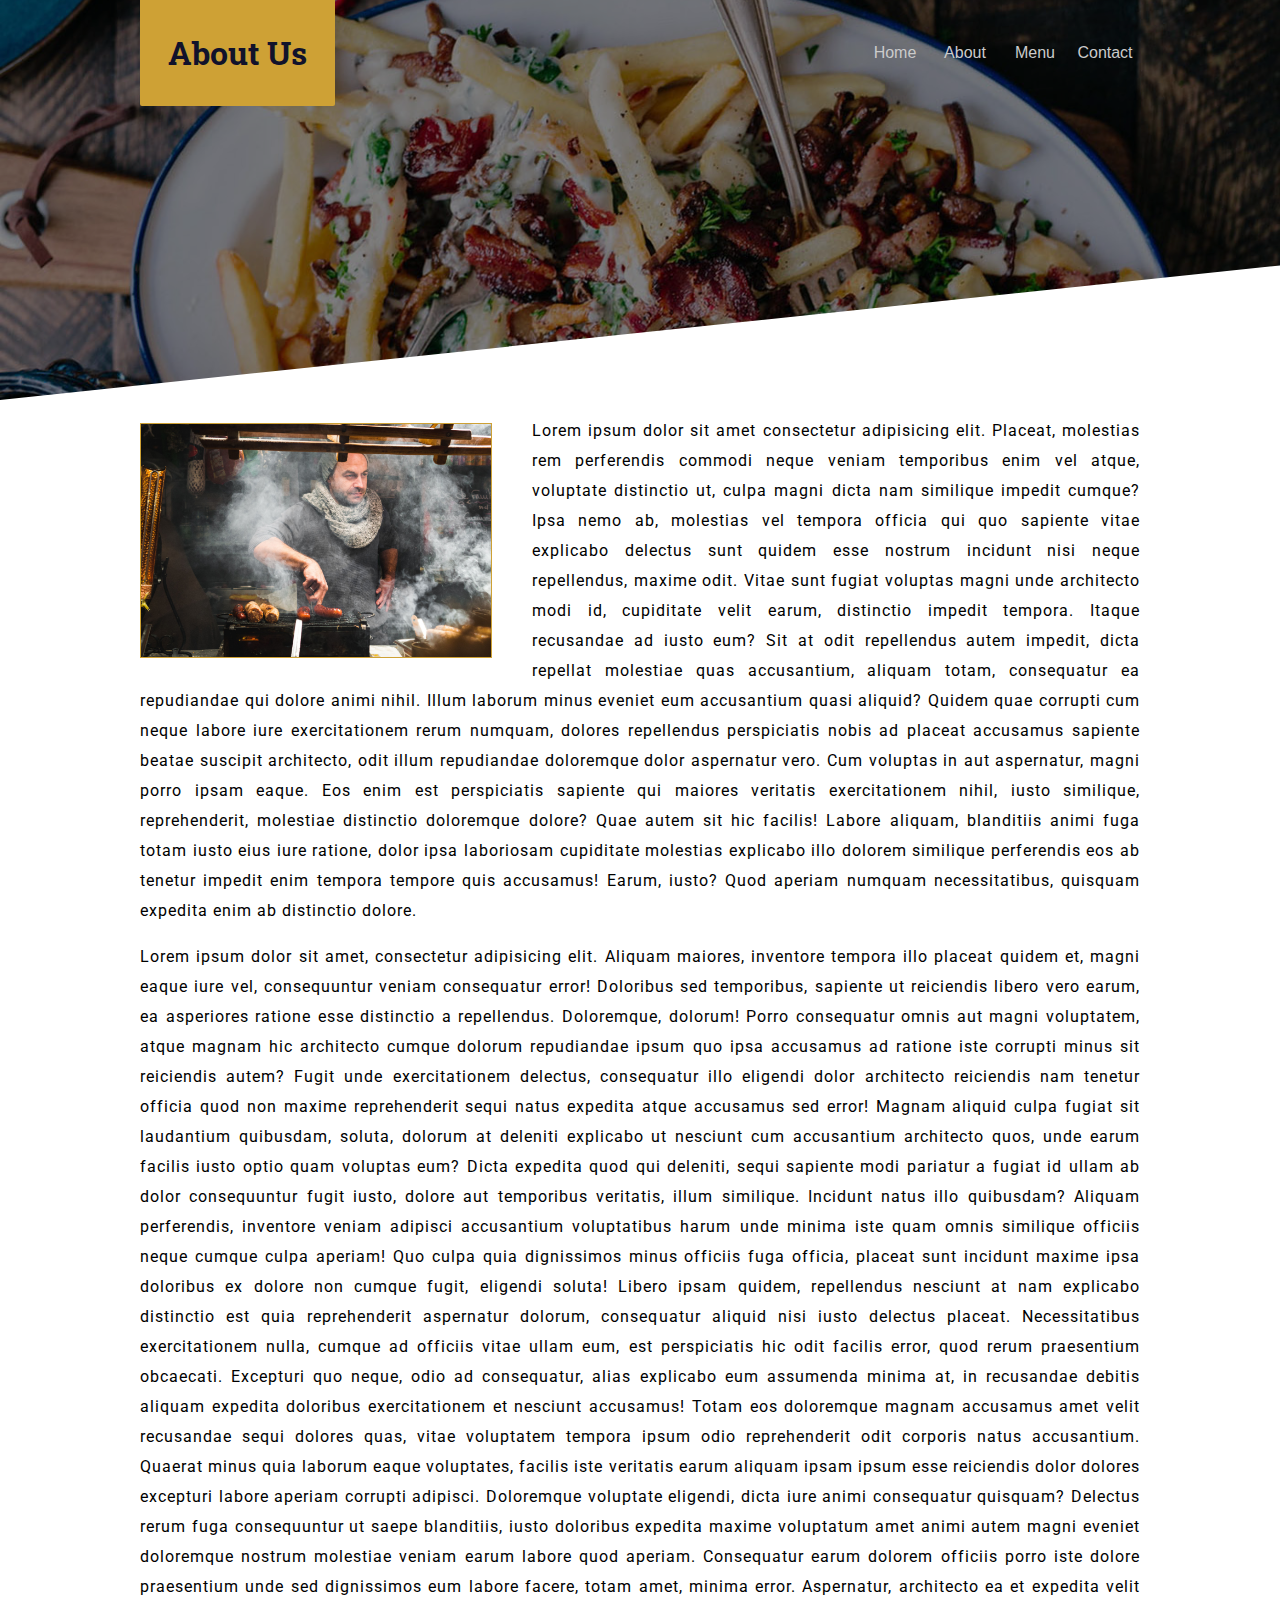
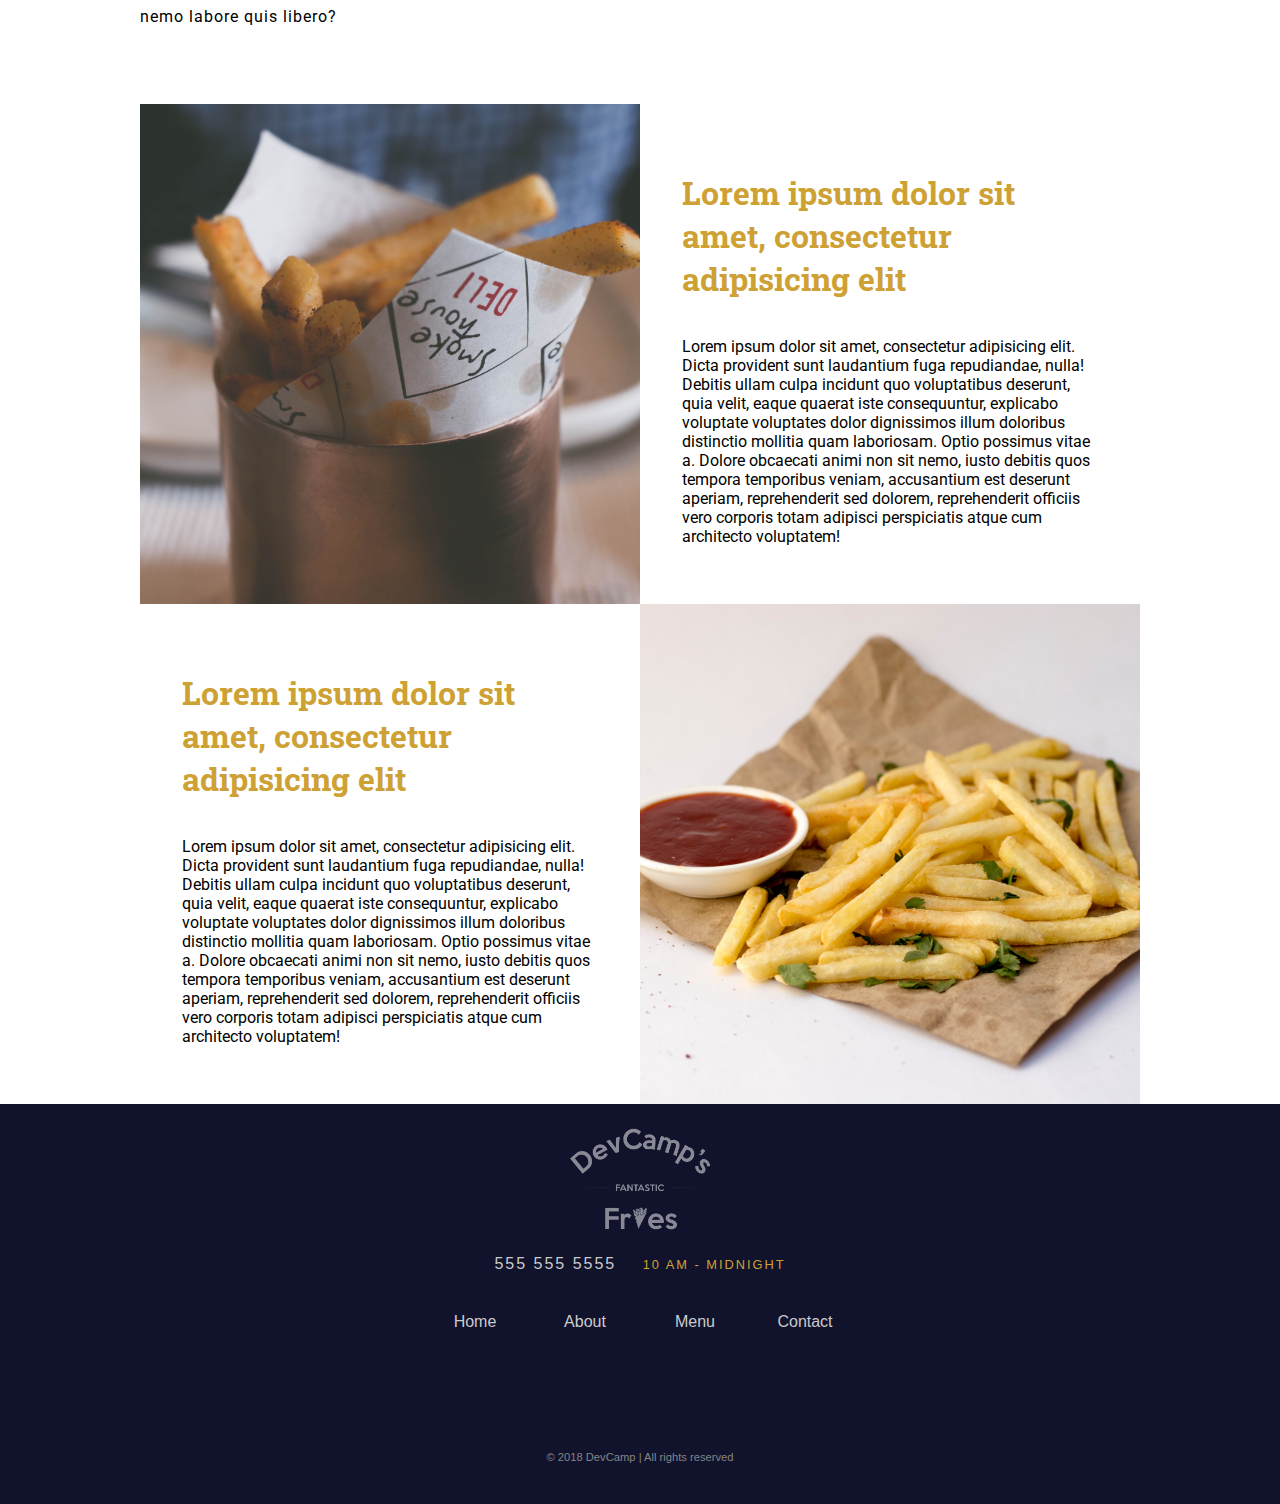
<file: about.html>
<!DOCTYPE html>
<html>
<head>
    <meta charset="utf-8" />
    <title>About</title>
    <meta name="viewport" content="width=device-width, initial-scale=1">
    
    <link href="https://fonts.googleapis.com/css?family=Roboto" rel="stylesheet">
    <link href="https://fonts.googleapis.com/css?family=Roboto|Ubuntu+Condensed" rel="stylesheet">
    <link href="https://fonts.googleapis.com/css?family=Roboto+Slab" rel="stylesheet">

    <link rel="stylesheet" href="https://use.fontawesome.com/releases/v5.5.0/css/all.css" integrity="sha384-B4dIYHKNBt8Bc12p+WXckhzcICo0wtJAoU8YZTY5qE0Id1GSseTk6S+L3BlXeVIU" crossorigin="anonymous">
    <link rel="stylesheet" href="styles/common.css">
    <link rel="stylesheet" href="styles/nav.css">
    <link rel="stylesheet" href="styles/footer.css">
    <link rel="stylesheet" href="styles/skewed-header.css">
    <link rel="stylesheet" href="styles/page-container.css">
    <link rel="stylesheet" href="styles/square-grid.css">
    <link rel="stylesheet" href="styles/helpers.css">
    <link rel="stylesheet" href="styles/media-queries.css">

</head>
<body>
    <div class="skewed-header">
        <div class="header-bg" style="background-image: url('images/about-us.jpg')"></div> 

        <div class="skewed-header-wrapper">
            <div class="skewed-header-content">
                <div class="heading-wrapper">
                    <h1> About Us</h1>
                </div> 
                                        
                <div class="links-wrapper">
                    <div class="nav-link">
                        <a href="index.html">Home</a>
                    </div>
            
                    <div class="nav-link">
                        <a href="about.html">About</a>
                    </div>
            
                    <div class="nav-link">
                        <a href="menu.html">Menu</a>
                    </div>
            
                    <div class="nav-link">
                        <a href="contact.html">Contact</a>
                    </div>
                </div>
            </div>
        </div>
    </div>

    <div class="page-container">
        <div class="content-wrapper">
            <img src="images/people/chef.jpg" alt="Featured Chef" id="chef">

            <p>Lorem ipsum dolor sit amet consectetur adipisicing elit. Placeat, molestias rem perferendis commodi neque veniam temporibus enim vel atque, voluptate distinctio ut, culpa magni dicta nam similique impedit cumque? Ipsa nemo ab, molestias vel tempora officia qui quo sapiente vitae explicabo delectus sunt quidem esse nostrum incidunt nisi neque repellendus, maxime odit. Vitae sunt fugiat voluptas magni unde architecto modi id, cupiditate velit earum, distinctio impedit tempora. Itaque recusandae ad iusto eum? Sit at odit repellendus autem impedit, dicta repellat molestiae quas accusantium, aliquam totam, consequatur ea repudiandae qui dolore animi nihil. Illum laborum minus eveniet eum accusantium quasi aliquid? Quidem quae corrupti cum neque labore iure exercitationem rerum numquam, dolores repellendus perspiciatis nobis ad placeat accusamus sapiente beatae suscipit architecto, odit illum repudiandae doloremque dolor aspernatur vero. Cum voluptas in aut aspernatur, magni porro ipsam eaque. Eos enim est perspiciatis sapiente qui maiores veritatis exercitationem nihil, iusto similique, reprehenderit, molestiae distinctio doloremque dolore? Quae autem sit hic facilis! Labore aliquam, blanditiis animi fuga totam iusto eius iure ratione, dolor ipsa laboriosam cupiditate molestias explicabo illo dolorem similique perferendis eos ab tenetur impedit enim tempora tempore quis accusamus! Earum, iusto? Quod aperiam numquam necessitatibus, quisquam expedita enim ab distinctio dolore.</p>

            <p>Lorem ipsum dolor sit amet, consectetur adipisicing elit. Aliquam maiores, inventore tempora illo placeat quidem et, magni eaque iure vel, consequuntur veniam consequatur error! Doloribus sed temporibus, sapiente ut reiciendis libero vero earum, ea asperiores ratione esse distinctio a repellendus. Doloremque, dolorum! Porro consequatur omnis aut magni voluptatem, atque magnam hic architecto cumque dolorum repudiandae ipsum quo ipsa accusamus ad ratione iste corrupti minus sit reiciendis autem? Fugit unde exercitationem delectus, consequatur illo eligendi dolor architecto reiciendis nam tenetur officia quod non maxime reprehenderit sequi natus expedita atque accusamus sed error! Magnam aliquid culpa fugiat sit laudantium quibusdam, soluta, dolorum at deleniti explicabo ut nesciunt cum accusantium architecto quos, unde earum facilis iusto optio quam voluptas eum? Dicta expedita quod qui deleniti, sequi sapiente modi pariatur a fugiat id ullam ab dolor consequuntur fugit iusto, dolore aut temporibus veritatis, illum similique. Incidunt natus illo quibusdam? Aliquam perferendis, inventore veniam adipisci accusantium voluptatibus harum unde minima iste quam omnis similique officiis neque cumque culpa aperiam! Quo culpa quia dignissimos minus officiis fuga officia, placeat sunt incidunt maxime ipsa doloribus ex dolore non cumque fugit, eligendi soluta! Libero ipsam quidem, repellendus nesciunt at nam explicabo distinctio est quia reprehenderit aspernatur dolorum, consequatur aliquid nisi iusto delectus placeat. Necessitatibus exercitationem nulla, cumque ad officiis vitae ullam eum, est perspiciatis hic odit facilis error, quod rerum praesentium obcaecati. Excepturi quo neque, odio ad consequatur, alias explicabo eum assumenda minima at, in recusandae debitis aliquam expedita doloribus exercitationem et nesciunt accusamus! Totam eos doloremque magnam accusamus amet velit recusandae sequi dolores quas, vitae voluptatem tempora ipsum odio reprehenderit odit corporis natus accusantium. Quaerat minus quia laborum eaque voluptates, facilis iste veritatis earum aliquam ipsam ipsum esse reiciendis dolor dolores excepturi labore aperiam corrupti adipisci. Doloremque voluptate eligendi, dicta iure animi consequatur quisquam? Delectus rerum fuga consequuntur ut saepe blanditiis, iusto doloribus expedita maxime voluptatum amet animi autem magni eveniet doloremque nostrum molestiae veniam earum labore quod aperiam. Consequatur earum dolorem officiis porro iste dolore praesentium unde sed dignissimos eum labore facere, totam amet, minima error. Aspernatur, architecto ea et expedita velit nemo labore quis libero?</p>
        </div>
    </div>

    <div class="spacer60"></div>

    <div class="squares-wrapper">
        <div class="squares">
            <div class="square">
                <div class="img-wrapper">
                    <img src="images/squares/fries-sq-1.jpg" alt="Fries">
                </div>
             
                 <div class="square-text-wrapper">
                     <h1>Lorem ipsum dolor sit amet, consectetur adipisicing elit </h1>
             
                     <p>Lorem ipsum dolor sit amet, consectetur adipisicing elit. Dicta provident sunt laudantium fuga repudiandae, nulla! Debitis ullam culpa incidunt quo voluptatibus deserunt, quia velit, eaque quaerat iste consequuntur, explicabo voluptate voluptates dolor dignissimos illum doloribus distinctio mollitia quam laboriosam. Optio possimus vitae a. Dolore obcaecati animi non sit nemo, iusto debitis quos tempora temporibus veniam, accusantium est deserunt aperiam, reprehenderit sed dolorem, reprehenderit officiis vero corporis totam adipisci perspiciatis atque cum architecto voluptatem!</p>
                 </div>
            </div>
            <div class="square">                
                <div class="square-text-wrapper">
                    <h1>Lorem ipsum dolor sit amet, consectetur adipisicing elit </h1>
                 
                    <p>Lorem ipsum dolor sit amet, consectetur adipisicing elit. Dicta provident sunt laudantium fuga repudiandae, nulla! Debitis ullam culpa incidunt quo voluptatibus deserunt, quia velit, eaque quaerat iste consequuntur, explicabo voluptate voluptates dolor dignissimos illum doloribus distinctio mollitia quam laboriosam. Optio possimus vitae a. Dolore obcaecati animi non sit nemo, iusto debitis quos tempora temporibus veniam, accusantium est deserunt aperiam, reprehenderit sed dolorem, reprehenderit officiis vero corporis totam adipisci perspiciatis atque cum architecto voluptatem!</p>
                </div>

                <div class="img-wrapper">
                    <img src="images/squares/fries-sq-2.jpg" alt="Fries">
                </div>
            </div>
        </div>
    </div>

    <div class="footer">
        <div class="logo-footer">
            <img src="images/logos/decamp-fantastic-fries-logo-white.png" alt="Logo">
        </div>

        <div class="footer-phone-hours">
           <span class="phone">
                555 555 5555
           </span>

           <span class="hours">
               10 am - midnight
           </span>
        </div>

        <div class="links-wrapper">
            <div class="nav-link">
                <a href="index.html">Home</a>
            </div>

            <div class="nav-link">
                <a href="about.html">About</a>
            </div>

            <div class="nav-link">
                <a href="menu.html">Menu</a>
            </div>

            <div class="nav-link">
                <a href="contact.html">Contact</a>
            </div>
        </div>

        <div class="social-media-icons-wrapper">
            <a href="#">
                <i class="fab fa-instagram"></i>
            </a>

            <a href="#">
                <i class="fab fa-twitter"></i>
            </a>

            <a href="#">
                <i class="fab fa-facebook-f"></i>
            </a>
        </div>

        <div class="copyright-wrapper">
            &copy; 2018 DevCamp &#124; All rights reserved
        </div>
    </div>
</div>
</body>
</html>
</file>
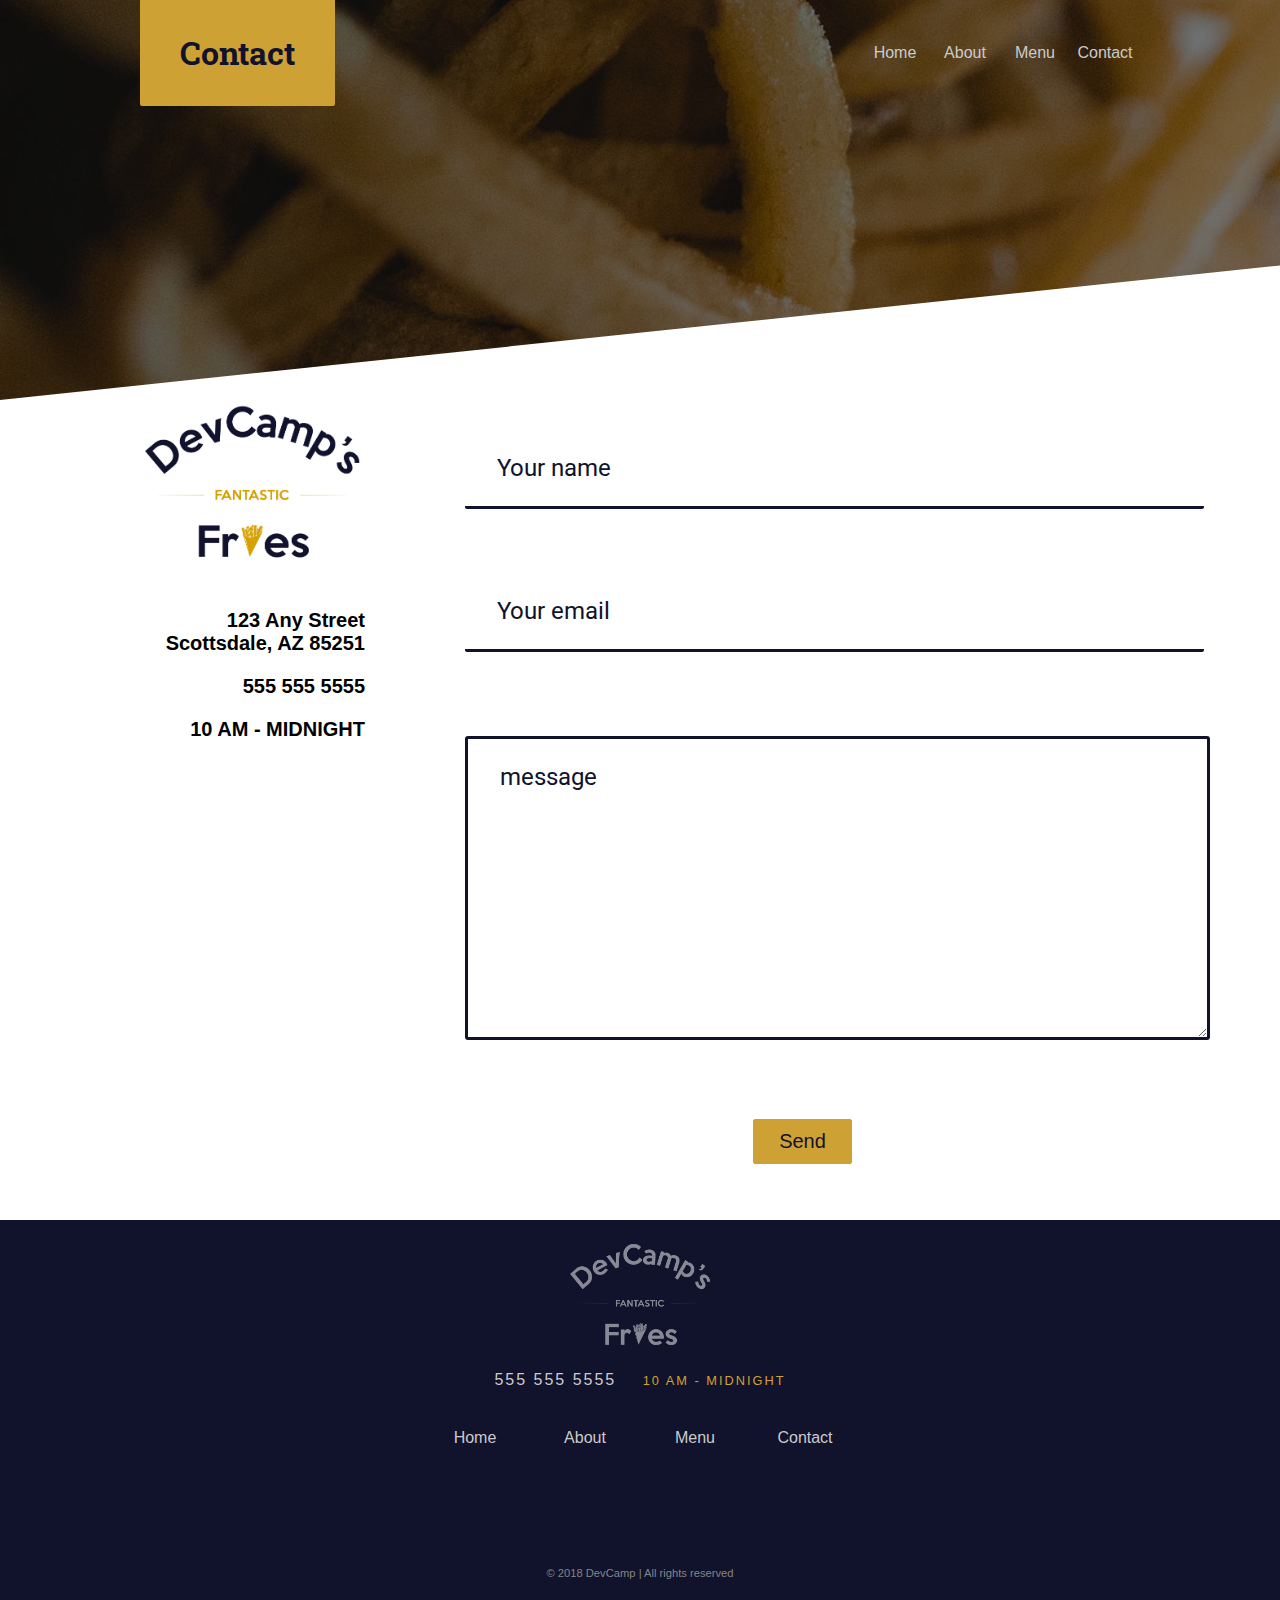
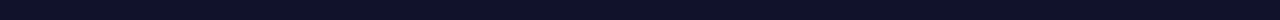
<file: contact.html>
<!DOCTYPE html>
<html>
<head>
    <meta charset="utf-8" />
    <title>Contact Us</title>
    <meta name="viewport" content="width=device-width, initial-scale=1">
    
    <link href="https://fonts.googleapis.com/css?family=Roboto" rel="stylesheet">
    <link href="https://fonts.googleapis.com/css?family=Roboto|Ubuntu+Condensed" rel="stylesheet">
    <link href="https://fonts.googleapis.com/css?family=Roboto+Slab" rel="stylesheet">

    <link rel="stylesheet" href="https://use.fontawesome.com/releases/v5.5.0/css/all.css" integrity="sha384-B4dIYHKNBt8Bc12p+WXckhzcICo0wtJAoU8YZTY5qE0Id1GSseTk6S+L3BlXeVIU" crossorigin="anonymous">
    <link rel="stylesheet" href="styles/common.css">
    <link rel="stylesheet" href="styles/nav.css">
    <link rel="stylesheet" href="styles/footer.css">
    <link rel="stylesheet" href="styles/skewed-header.css">
    <link rel="stylesheet" href="styles/page-container.css">
    <link rel="stylesheet" href="styles/helpers.css">
    <link rel="stylesheet" href="styles/contact.css">
    <link rel="stylesheet" href="styles/form.css">
    <link rel="stylesheet" href="styles/buttons.css">
    <link rel="stylesheet" href="styles/media-queries.css">

</head>
<body>
    <div class="skewed-header">
        <div class="header-bg" style="background-image: url('images/contact.jpg')"></div> 

        <div class="skewed-header-wrapper">
            <div class="skewed-header-content">
                <div class="heading-wrapper">
                    <h1>Contact</h1>
                </div> 
                                        
                <div class="links-wrapper">
                    <div class="nav-link">
                        <a href="index.html">Home</a>
                    </div>
            
                    <div class="nav-link">
                        <a href="about.html">About</a>
                    </div>
            
                    <div class="nav-link">
                        <a href="menu.html">Menu</a>
                    </div>
            
                    <div class="nav-link">
                        <a href="contact.html">Contact</a>
                    </div>
                </div>
            </div>
        </div>
    </div>

    <div class="page-container">
        <div class="contact-grid-wrapper">
            <div class="company-metadata-sidebar-wrapper">
                <div class="logo">
                    <img src="images\logos\decamp-fantastic-fries-logo-dark.png" alt="logo">
                </div>

                <div class="company-details-wrapper">
                    <i class="fas fa-map-marker-alt"></i>

                    <div>
                        123 Any Street<br> Scottsdale, AZ 85251

                    </div>                       
                </div>
                <div class="company-details-wrapper">
                    <i class="fas fa-phone-volume"></i>

                    <div>
                       555 555 5555

                    </div>               
               </div>
               <div class="company-details-wrapper">
                    <i class="fas fa-clock"></i>
                    <div>
                        10 AM - MIDNIGHT
                    </div>               
               </div>
            </div>

            <div class="form">  
               <div class="form-group">
                   <input type="text" id="fullName" placeholder="Your name">
                   <label for="fullName">Your name</label>
                </div>
                <div class="form-group">
                    <input type="email" id="email" placeholder="Your email">
                    <label for="email">Your email</label>
                 </div>
                                   
                <div class="form-group">
                    <textarea name="message" id="message" placeholder="message" ></textarea>
                    <label for="message">Message</label>
                 </div> 
 
                 <div class="spacer10"></div>

                <div class="center-btn-wrapper">
                    <button type="submit" class="btn" >Send</button>
                </div>
            </div>
        </div>
    </div>

    <div class="spacer60"></div>

    <div class="footer">
        <div class="logo-footer">
            <img src="images/logos/decamp-fantastic-fries-logo-white.png" alt="Logo">
        </div>

        <div class="footer-phone-hours">
           <span class="phone">
                555 555 5555
           </span>

           <span class="hours">
               10 am - midnight
           </span>
        </div>

        <div class="links-wrapper">
            <div class="nav-link">
                <a href="index.html">Home</a>
            </div>

            <div class="nav-link">
                <a href="about.html">About</a>
            </div>

            <div class="nav-link">
                <a href="menu.html">Menu</a>
            </div>

            <div class="nav-link">
                <a href="contact.html">Contact</a>
            </div>
        </div>

        <div class="social-media-icons-wrapper">
            <a href="#">
                <i class="fab fa-instagram"></i>
            </a>

            <a href="#">
                <i class="fab fa-twitter"></i>
            </a>

            <a href="#">
                <i class="fab fa-facebook-f"></i>
            </a>
        </div>

        <div class="copyright-wrapper">
            &copy; 2018 DevCamp &#124; All rights reserved
        </div>
    </div>
</body>
</html>
</file>
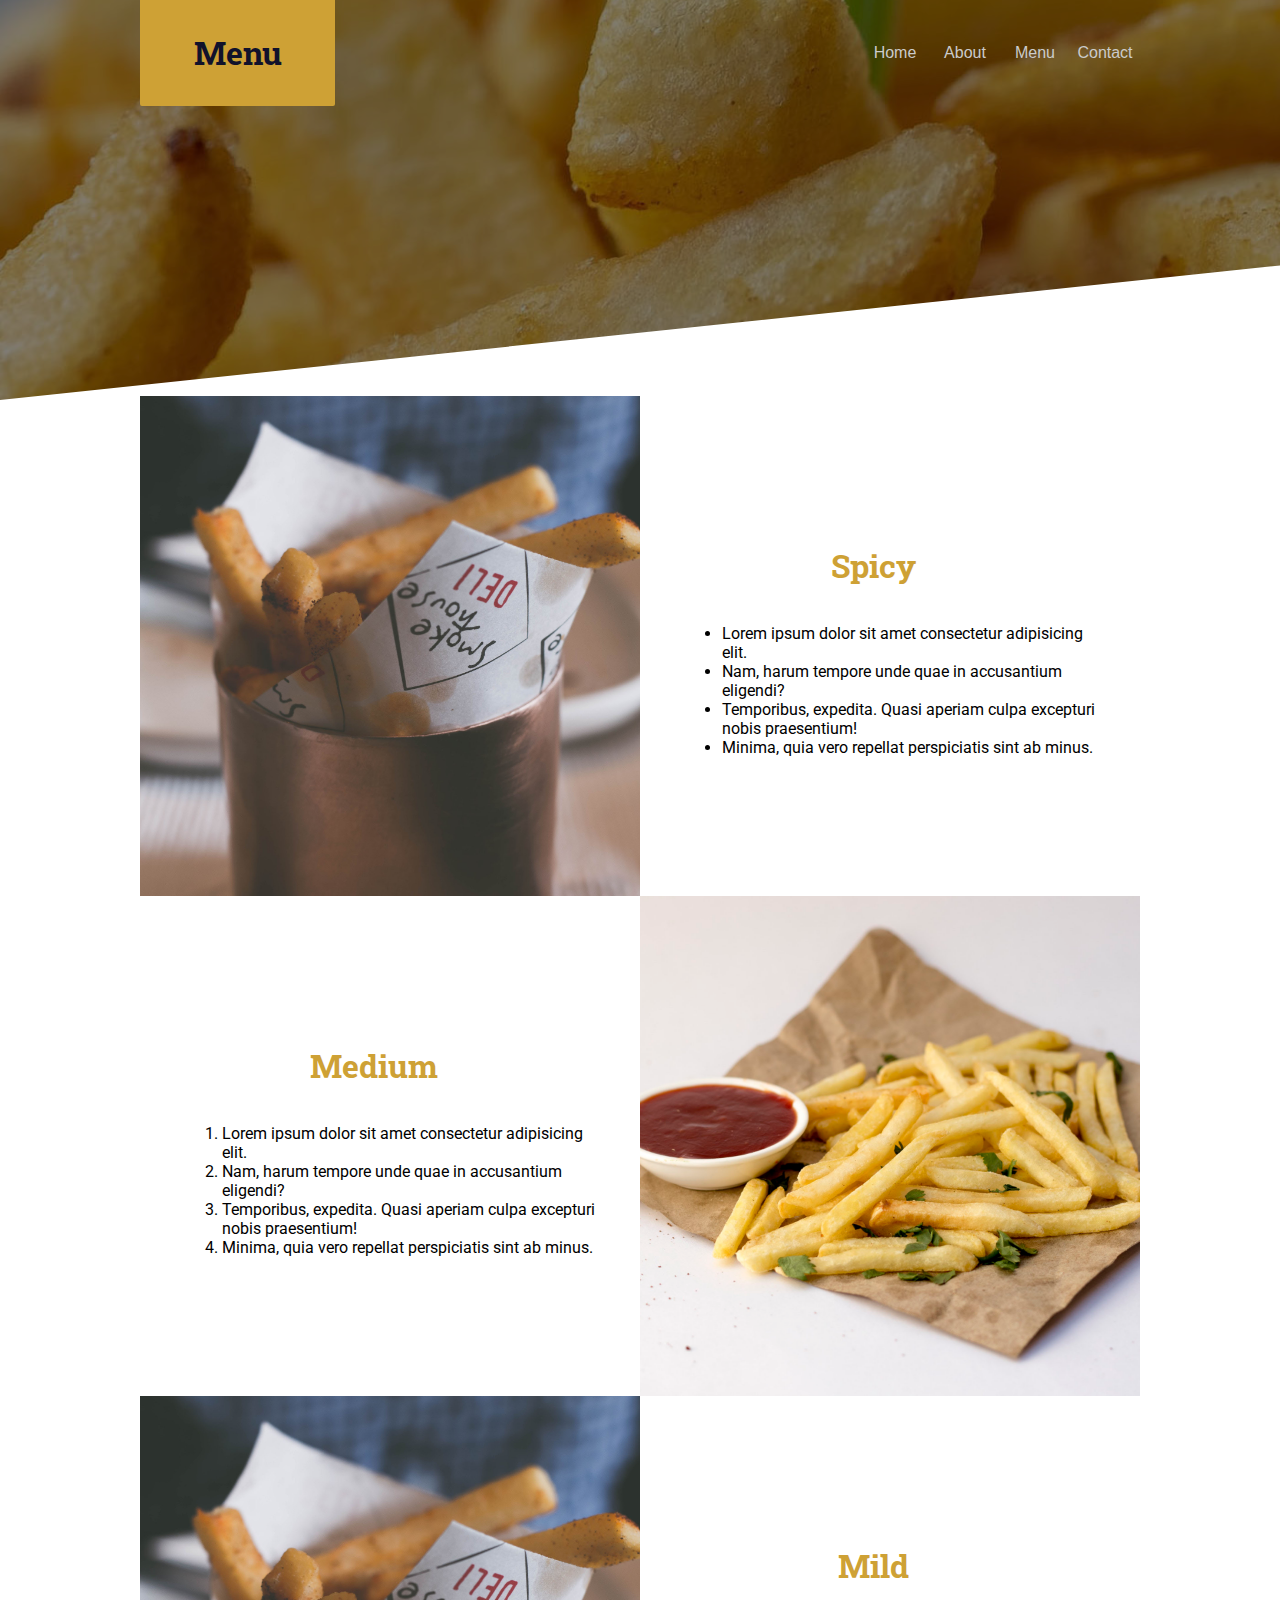
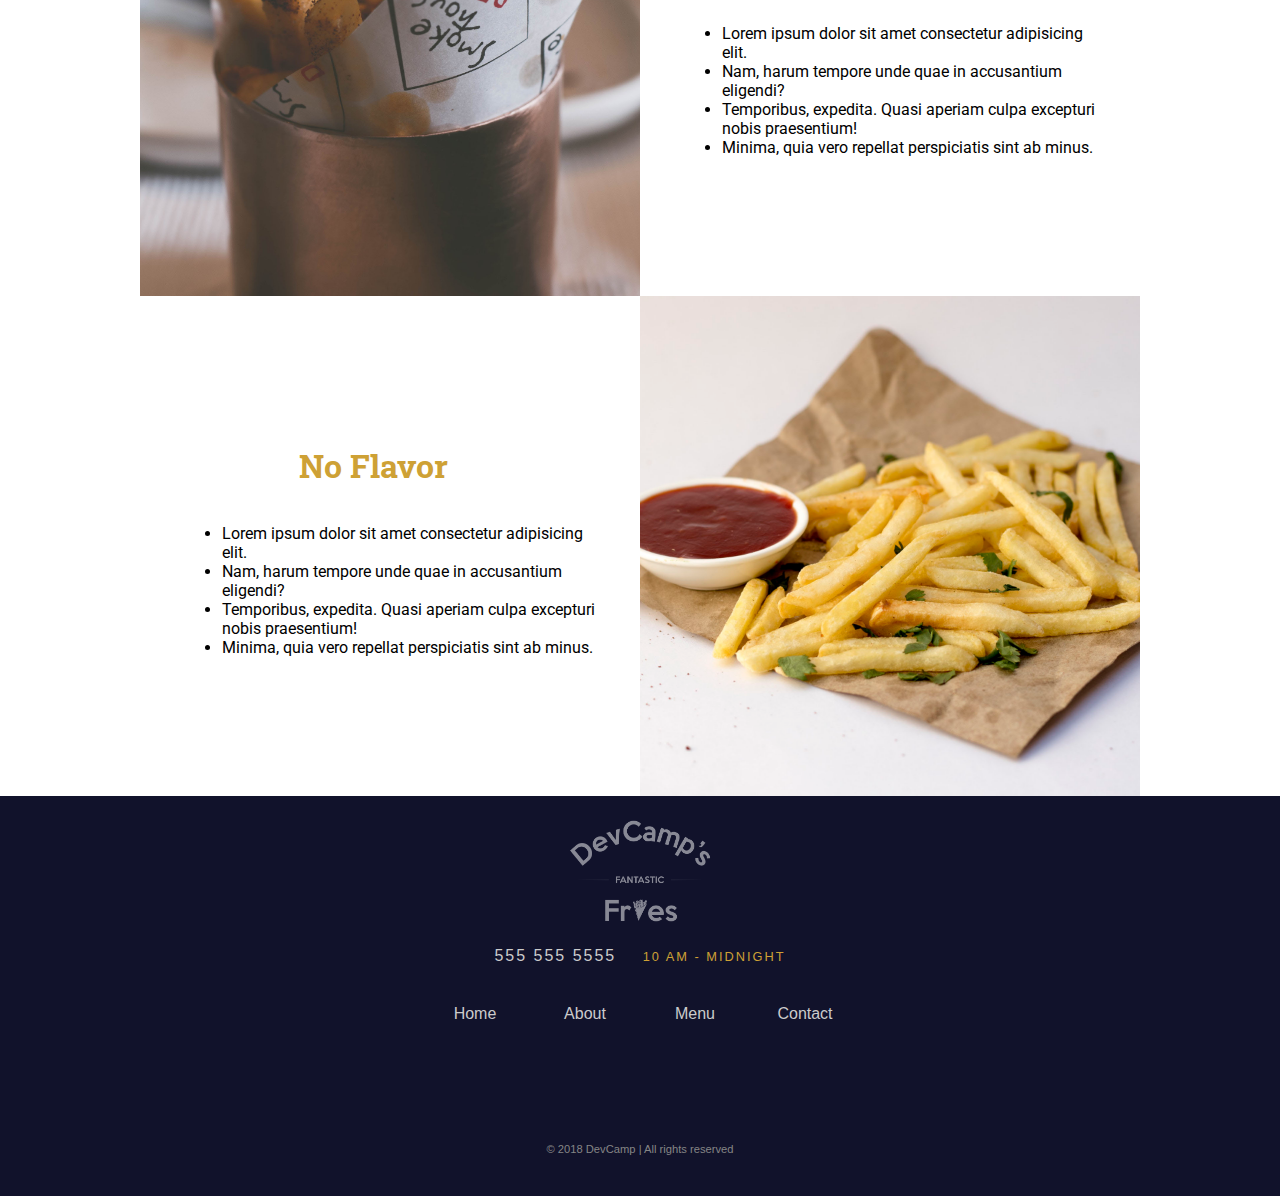
<file: menu.html>
<!DOCTYPE html>
<html>
<head>
    <meta charset="utf-8" />
    <title>Menu</title>
    <meta name="viewport" content="width=device-width, initial-scale=1">
    
    <link href="https://fonts.googleapis.com/css?family=Roboto" rel="stylesheet">
    <link href="https://fonts.googleapis.com/css?family=Roboto|Ubuntu+Condensed" rel="stylesheet">
    <link href="https://fonts.googleapis.com/css?family=Roboto+Slab" rel="stylesheet">

    <link rel="stylesheet" href="https://use.fontawesome.com/releases/v5.5.0/css/all.css" integrity="sha384-B4dIYHKNBt8Bc12p+WXckhzcICo0wtJAoU8YZTY5qE0Id1GSseTk6S+L3BlXeVIU" crossorigin="anonymous">
    <link rel="stylesheet" href="styles/common.css">
    <link rel="stylesheet" href="styles/nav.css">
    <link rel="stylesheet" href="styles/footer.css">
    <link rel="stylesheet" href="styles/skewed-header.css">   
    <link rel="stylesheet" href="styles/square-grid.css">
    <link rel="stylesheet" href="styles/helpers.css">
    <link rel="stylesheet" href="styles/media-queries.css">

</head>
<body>
    <div class="skewed-header">
        <div class="header-bg" style="background-image: url('images/menu.jpg')"></div> 

        <div class="skewed-header-wrapper">
            <div class="skewed-header-content">
                <div class="heading-wrapper">
                    <h1> Menu</h1>
                </div> 
                                        
                <div class="links-wrapper">
                    <div class="nav-link">
                        <a href="index.html">Home</a>
                    </div>
            
                    <div class="nav-link">
                        <a href="about.html">About</a>
                    </div>
            
                    <div class="nav-link">
                        <a href="menu.html">Menu</a>
                    </div>
            
                    <div class="nav-link">
                        <a href="contact.html">Contact</a>
                    </div>
                </div>
            </div>
        </div>
    </div>

    <div class="squares-wrapper">
        <div class="squares">
            <div class="square">
                <div class="img-wrapper">
                    <img src="images/squares/fries-sq-1.jpg" alt="Fries">
                </div>
             
                 <div class="square-text-wrapper">
                     <a href="#spicy"name="spicy"class="anchor-link">
                        <h1>Spicy</h1>
                    </a>

                    <ul>
                        <li>Lorem ipsum dolor sit amet consectetur adipisicing elit.</li>
                        <li>Nam, harum tempore unde quae in accusantium eligendi?</li>
                        <li>Temporibus, expedita. Quasi aperiam culpa excepturi nobis praesentium!</li>
                        <li>Minima, quia vero repellat perspiciatis sint ab minus.</li>
                    </ul>
                </div>
            </div>
            <div class="square">                
                <div class="square-text-wrapper">
                        <a href="#medium"name="medium"class="anchor-link">
                                <h1>Medium</h1>
                            </a>                   
                    <ol>
                        <li>Lorem ipsum dolor sit amet consectetur adipisicing elit.</li>
                        <li>Nam, harum tempore unde quae in accusantium eligendi?</li>
                        <li>Temporibus, expedita. Quasi aperiam culpa excepturi nobis praesentium!</li>
                        <li>Minima, quia vero repellat perspiciatis sint ab minus.</li>
                    </ol>
                </div>

                <div class="img-wrapper">
                    <img src="images/squares/fries-sq-2.jpg" alt="Fries">
                </div>
            </div>
            <div class="squares-wrapper">
                <div class="squares">
                    <div class="square">
                        <div class="img-wrapper">
                            <img src="images/squares/fries-sq-1.jpg" alt="Fries">
                        </div>
                     
                         <div class="square-text-wrapper">
                                <a href="#mild"name="mild"class="anchor-link">
                                        <h1>Mild</h1>
                                    </a>                        <ul>  
                            <li>Lorem ipsum dolor sit amet consectetur adipisicing elit.</li>
                            <li>Nam, harum tempore unde quae in accusantium eligendi?</li>
                            <li>Temporibus, expedita. Quasi aperiam culpa excepturi nobis praesentium!</li>
                            <li>Minima, quia vero repellat perspiciatis sint ab minus.</li>
                        </ul>
                            </div>
                    </div>
                    <div class="square">                
                        <div class="square-text-wrapper">
                                <a href="#noflavor"name="noflavor"class="anchor-link">
                                        <h1>No Flavor</h1>
                                    </a>                        
                            <ul>  
                                <li>Lorem ipsum dolor sit amet consectetur adipisicing elit.</li>
                                <li>Nam, harum tempore unde quae in accusantium eligendi?</li>
                                <li>Temporibus, expedita. Quasi aperiam culpa excepturi nobis praesentium!</li>
                                <li>Minima, quia vero repellat perspiciatis sint ab minus.</li>
                            </ul>
                        </div>
        
                        <div class="img-wrapper">
                            <img src="images/squares/fries-sq-2.jpg" alt="Fries">
                        </div>
                    </div>

                </div>
            </div>
        </div>
    </div>

    <div class="footer">
        <div class="logo-footer">
            <img src="images/logos/decamp-fantastic-fries-logo-white.png" alt="Logo">
        </div>

        <div class="footer-phone-hours">
           <span class="phone">
                555 555 5555
           </span>

           <span class="hours">
               10 am - midnight
           </span>
        </div>

        <div class="links-wrapper">
            <div class="nav-link">
                <a href="index.html">Home</a>
            </div>

            <div class="nav-link">
                <a href="about.html">About</a>
            </div>

            <div class="nav-link">
                <a href="menu.html">Menu</a>
            </div>

            <div class="nav-link">
                <a href="contact.html">Contact</a>
            </div>
        </div>

        <div class="social-media-icons-wrapper">
            <a href="#">
                <i class="fab fa-instagram"></i>
            </a>

            <a href="#">
                <i class="fab fa-twitter"></i>
            </a>

            <a href="#">
                <i class="fab fa-facebook-f"></i>
            </a>
        </div>

        <div class="copyright-wrapper">
            &copy; 2018 DevCamp &#124; All rights reserved
        </div>
    </div>
</div>
</body>
</html>
</file>
<file: styles/common.css>
/* Common styles */
body {
    margin: 0px;
    font-family: 'Roboto', sans-serif;
}

h1, h2, h3, h4, h5, h6 {
    font-family: 'Roboto Slab', serif;
}
</file>
<file: styles/nav.css>
/* Common nav styles */
.navigation-wrapper {
    height: 190px;
    background-color: #11122b;
    color: #cbcbcb; 
     /* Flexbox container */
    display: flex; 
    justify-content: space-between;
    align-items: center;
    padding: 60px 100px; 
    }

/* Left column styles */
.navigation-wrapper > .left-column {
    display: flex;
    align-items: center;
}

.navigation-wrapper > .left-column > .icon {
    margin-right: 15px;
}

.navigation-wrapper > .left-column > .icon i {
    font-size: 2em;
}

.navigation-wrapper > .left-column > .contact-hours-wrapper {
    display: grid;
    grid-template-columns: 1fr;
    grid-gap: 10px;
}

 .navigation-wrapper > .left-column >.contact-hours-wrapper > .hours {
    font-family: 'Ubuntu Condensed', sans-serif;
    color: #858585;
    font-size: 0.8em;
}

.links-wrapper > .nav-link a {
    font-family: 'Ubuntu Condensed', sans-serif;
    color: white;
}

/* Center column styles */
.navigation-wrapper > .center-column {
    display: grid;
    grid-template-columns: 1fr;
    grid-gap: 42px;
    width: 500px;
}

.navigation-wrapper > .center-column > .banner-image {
    display: flex;
    justify-content: center;
}

.navigation-wrapper > .center-column > .banner-image img {
    width: 216px;
    height: 100%;
}

.links-wrapper {
    display: flex;
    justify-content: space-between;
    align-items: center; 
}

.links-wrapper > .nav-link {
    width: 70px;
    text-align: center;
}

.links-wrapper > .nav-link a {
    font-family: "Ubuntu Condensed", sans-serif;
    color: #cbcbcb; 
    text-decoration: none;
    transition: 0.5s;
}

.links-wrapper > .nav-link a:hover {
    color: #cea135;
    letter-spacing: 2px;
}

/* Right coulumn styles */
.navigation-wrapper > .right-column {
    display: flex;
    align-items: center;
}

.navigation-wrapper > .right-column > .address-wrapper {
    font-family: 'Ubuntu Condensed', sans-serif;
    text-align: right;
}

.navigation-wrapper > .right-column > .address-wrapper a {
    color: #858585; 
    text-decoration: none;
    font-size: 0.9em;
    transition: 0.5s;
}

.navigation-wrapper > .right-column > .address-wrapper a:hover {
    color: #cea135;    
}

.navigation-wrapper > .right-column > .contact-icon {
    margin-left: 15px;
    font-size: 2em;
}

.navigation-wrapper > .right-column > .contact-icon a {
    color: #cbcbcb;
    transition: 0.5s;
}

.navigation-wrapper > .right-column > .contact-icon a:hover {
    color: #cea135;
}
</file>
<file: styles/footer.css>
/* Footer styles */
.footer {
    background-color: #11122b;
    color: #cbcbcb;
    font-family: "Ubuntu Condensed", sans-serif;
    display: flex;
    justify-content: center;
    align-items: center;
    flex-direction: column;
    height: 400px; 
    margin-top: -4px;
}

.footer > .logo-footer img {
    width: 180px;
    height: 100%;
    /* filter: brightness(50%); */
    opacity: 0.5;
}

.footer > .footer-phone-hours span {
    margin-left: 10px;
    margin-right: 10px;
    font-size: 1em;
    letter-spacing: 2px;
}

.footer > .footer-phone-hours > .hours {
    font-size: 0.8em;
    color: #cea135;
    text-transform: uppercase;
}

.footer > .links-wrapper {
    margin-top: 40px;
    margin-bottom: 40px;
    width: 400px;
}

.footer > .social-media-icons-wrapper {
    margin-top: 40px;
    margin-bottom: 40px;
    width: 300px;
    display: flex;
    justify-content: space-around;
}


.footer > .social-media-icons-wrapper a {
    font-size: 1.5em;
    color: #cbcbcb;
    transition: 0.5s;
}

.footer > .social-media-icons-wrapper a:hover {
    color: #cea135;
}

.footer > .copyright-wrapper {
    margin-bottom: 42px;
    font-size: 0.7em;
    color: #858585;
}
</file>
<file: styles/skewed-header.css>
.skewed-header {
    position: relative;
    height: 400px;
    overflow: hidden;
}

.skewed-header > .header-bg {
    position: absolute;
    top: 0;
    bottom: 0;
    right: 0; 
    left: 0;
    height: 100%;
    width: 100%;
    background-repeat: no-repeat;
    background-size: 100%;
    transform: skewY(-6deg);
    transform-origin: top left;
    filter: brightness(50%);
}

.skewed-header > .skewed-header-wrapper {
    position: absolute;
    display: flex;
    justify-content: center;
    width: 100vw;
}

.skewed-header > .skewed-header-wrapper > .skewed-header-content {
    width: 1000px;
    display: flex;
    justify-content: space-between;
    align-items: center;
}
.skewed-header > .skewed-header-wrapper > .skewed-header-content > .heading-wrapper {
    background-color: #cea135;
    color: #11122b;
    border-bottom-left-radius: 2px;
    border-bottom-right-radius: 2px;
    width: 175px;
    padding: 10px;
    text-align: center;

}
</file>
<file: styles/page-container.css>
/*Page container styles */
.page-container {
    display: flex;
    justify-content: center;
}

.page-container > .content-wrapper {
    width: 1000px;
}

.page-container > .content-wrapper > #chef {
    width: 350px;
    margin: 23px 40px 20px 0px;
    float: left;
    border: 1px solid #cea135;
}

.page-container > .content-wrapper p {
    letter-spacing: 1px;
    line-height: 30px;
    text-align: justify;
}
</file>
<file: styles/square-grid.css>
.squares-wrapper {
    display: flex;
    justify-content: center;
}

.squares-wrapper > .squares {
    width: 1000px;
}

.squares-wrapper > .squares > .square {
    display: grid;
    grid-template-columns: 1fr 1fr;
    margin-top: -4px;
}

.square > .img-wrapper img {
    width: 100%;
    height: 500px;
    object-fit: cover;
}

.square > .square-text-wrapper {
    display: flex;
    justify-content: center;
    align-items: center;
    flex-direction: column;
    padding: 42px;
}

.square > .square-text-wrapper h1 {
   color: #cea135;
}
</file>
<file: styles/helpers.css>
.spacer60 {
    height: 60px;
    width: 100%
}

.spacer10 {
    height: 10px;
    width: 100%
}

.anchor-link  {
    text-decoration: none;   
}

.anchor-link:focus {
    outline: none;
}


.anchor-link h1::after {
    font-family: "Font Awesome 5 free";
    content: " \f0c1";
    font-weight: 900;
}
</file>
<file: styles/media-queries.css>
@media (max-width: 615px) {
    .navigation-wrapper {
        flex-direction: column;
        height: 100%;
    }

    .navigation-wrapper > .left-column {
        order: 2;
        margin-top: 10px;
        margin-bottom: 15px;
    }

    .navigation-wrapper > .center-column {
        order: 1;
        width: 100%;
    }

    .navigation-wrapper > .right-column {
        order: 3;
        margin-top: 15px;
    }

    .links-wrapper {
        flex-direction: column;
        margin-bottom: 20px;
    }

    .links-wrapper > .nav-link {
        margin-top: 10px;
        margin-bottom: 10px;
        font-size: 1.5em;
        width: 100%;
    }

    .hero-section {
        padding: 50px 10px;
    }

    .features-section {
        height: 100%;
    }

    .features-section > .columns-wrapper {
        width: 100%;
        flex-direction: column;
    }

    .footer {
        height: 100%;
    }

    .skewed-header > .skewed-header-wrapper > .skewed-header-content {
        flex-direction: column;
    }

    .skewed-header > .header-bg {
        background-size: 550px;
    }

    .page-container {
        padding-left: 21px;
        padding-right: 21px;
    }

    .content-wrapper > #chef {
        margin: 0px 0px 25px 0px !important;
        width: 100% !important; 
    }

    .square {
        grid-template-columns: 1fr !important;
    }

    .square > .square-text-wrapper {
        order: 1;
    }

    .square > .img-wrapper {
        order: 2;
    }

    .contact-grid-wrapper {
        width: 100%;
        grid-template-columns: 1fr;
        grid-gap: 10px;
    }

    .form input {
        padding: 1.5rem 0rem;
    }

    .form textarea {
        padding: 1.5rem 0rem;
    }
}
</file>
<file: styles/contact.css>
.contact-grid-wrapper {
    width: 1000px;
    display: grid;
    grid-template-columns: 1fr 3fr;
    grid-gap: 100px;
}

.company-metadata-sidebar-wrapper > .logo img {
    width: 100%;
    margin-bottom: 20px;
}

.company-metadata-sidebar-wrapper > .company-details-wrapper {
    font-family: "Ubuntu Condensed", sans-serif;
    font-weight: 900;
    display: flex;
    justify-content: space-between;
    margin-top: 20px;
    margin-bottom: 20px;
    text-align: right;
    align-items: center;
    font-size: 1.25em;
}

.company-metadata-sidebar-wrapper > .company-details-wrapper i {
    color: #cea135;
}
</file>
<file: styles/form.css>
.form > .form-group {
    margin-top: 30px;
    margin-bottom: 30px;
}
.form input {
    font-size: 1.5rem;
    font-family: inherit;
    color: inherit;
    padding: 1.5rem 2rem;
    border-radius: 2px;
    border: none;
    border-bottom: 3px solid #11122b;
    width: 100%;
    display: block;
    transition: all 0.3s;
}


.form input:focus {
    outline: none;
    box-shadow: 0 1rem 2rem rgba(0, 0, 0, 0.1);
    border-bottom: 3px solid #cea135;
}

.form textarea {
    margin-top: 20px;
    width: 100%;
    height: 250px;
    border-radius: 3px;
    border: 3px solid #11122b;
    font-size: 1.5rem;
    font-family: inherit;
    color: color;
    padding: 1.5rem 2rem;
    transition: all 0.3s;
}

.form textarea:focus {
    outline: none;
    box-shadow: 0 2rem 2rem rgba(0, 0, 0, 0.1);
    border: 3px solid #cea135;
}

.form input::-webkit-input-placeholder, .form textarea::-webkit-input-placeholder {
    color: #11122b;     
}

.form input:focus::-webkit-input-placeholder, .form textarea:focus::-webkit-input-placeholder {
    color: transparent;
} 
 
.form label {
    font-size: 1.2rem;
    font-weight: 700;
    margin-left: 2rem;
    margin-top: 0.7rem;
    display: block;
    transition: all 0.3s;
    color: #cea135;
    visibility: hidden;
    opacity: 0;
}

  .form input:focus + label, .form textarea:focus + label {
      opacity: 1;
      visibility: visible;
      transform: translateY(1rem);
  }
</file>
<file: styles/buttons.css>
.btn {
    background-color: #cea135;
    color: #11122b;
    font-size: 1.25em;
    padding: 10px 25px;
    border: 1px solid #cca135;
    border-radius: 2px;
    outline: none;
    transition: all 0.3s;

}
.btn:active {
    box-shadow: 5px 5px 30px rgba(0, 0, 0, 0.4); 
}

.center-btn-wrapper {
    display: flex;
    justify-content: center;
}
</file>
